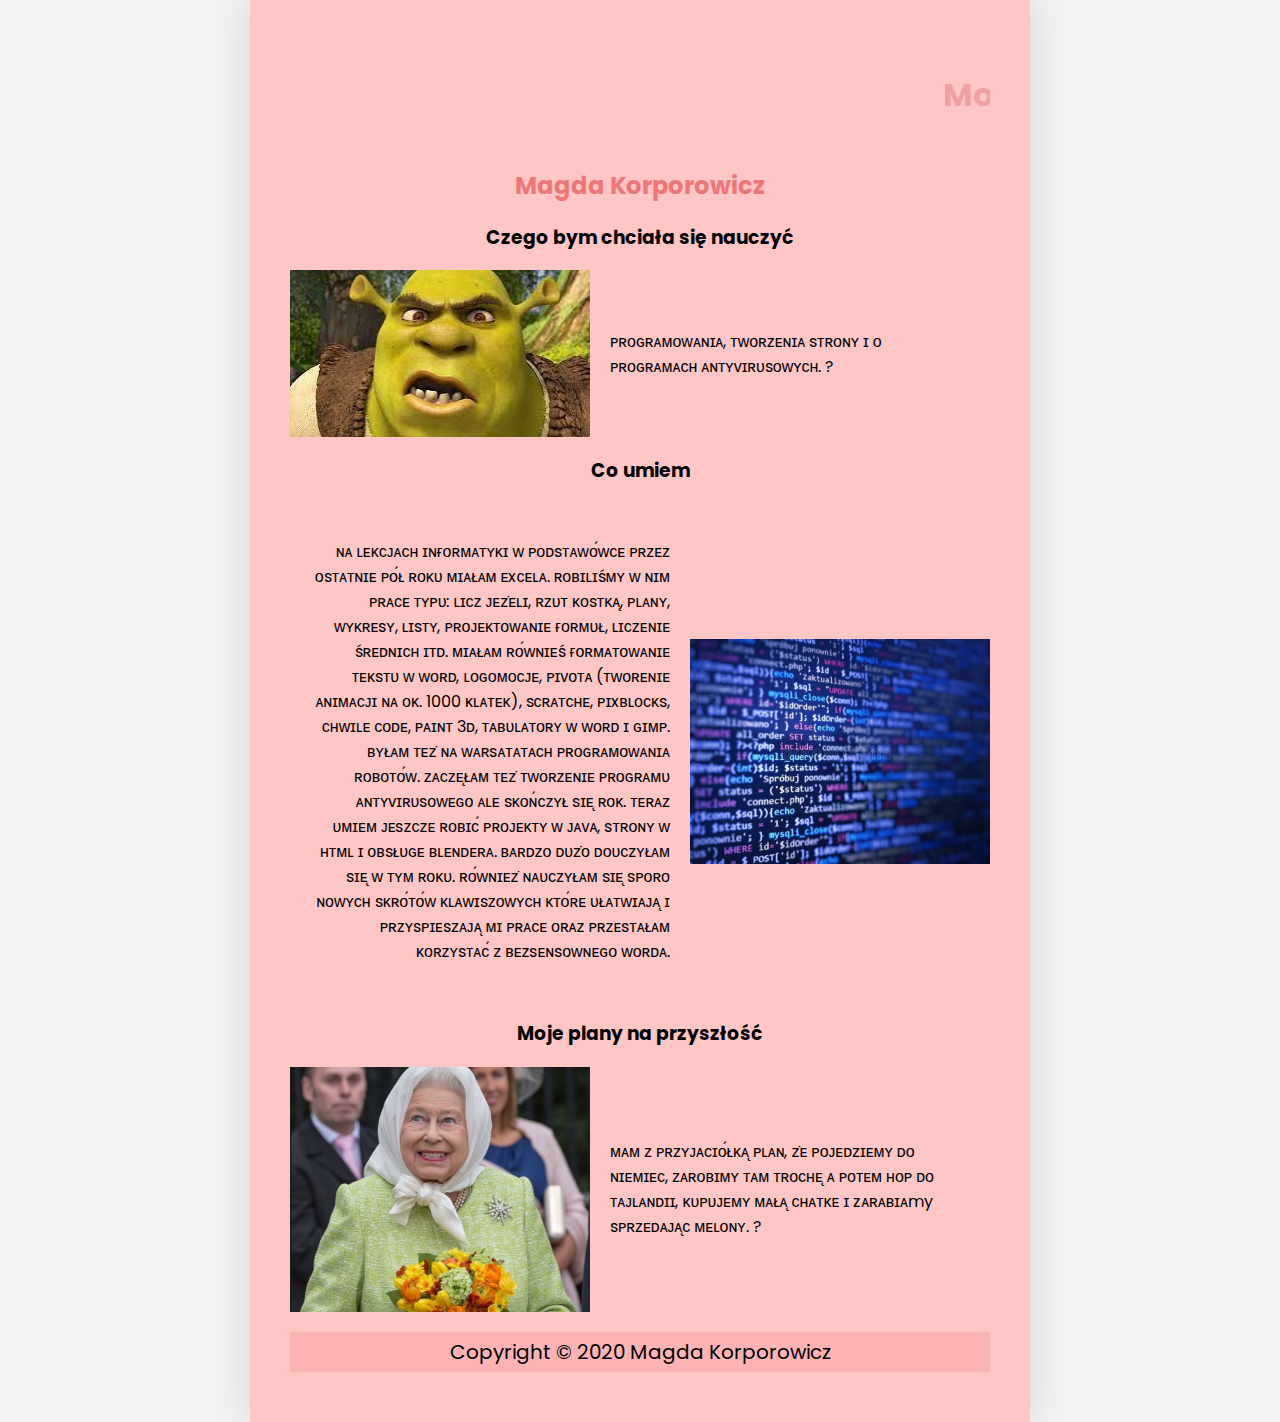
<file: index.html>
<!DOCTYPE html>
<html lang="en">
<head>
    <meta charset="UTF-8">
    <meta http-equiv="X-UA-Compatible" content="IE=edge">
    <meta name="viewport" content="width=device-width, initial-scale=1.0">
    <title>CV</title>
    <link rel="stylesheet" href="style.css">
</head>
<body>
    <div class="box">
        <header>
            <marquee> <h1>Moje CV</h1> </marquee>
            <h2>Magda Korporowicz </h2>
        </header>
        <main>
            <section>
                <h3>Czego bym chciała się nauczyć</h3>
                <div class="zdjecieItekst">
                    <img class="zdjecie1" src="shrek.jpg" alt="">
                    <p>
                    ᴘʀᴏɢʀᴀᴍᴏᴡᴀɴɪᴀ, ᴛᴡᴏʀᴢᴇɴɪᴀ sᴛʀᴏɴʏ ɪ ᴏ ᴘʀᴏɢʀᴀᴍᴀᴄʜ ᴀɴᴛʏᴠɪʀᴜsᴏᴡʏᴄʜ. ?</p>
                </div>
            </section>
            <section>
                <h3>Co umiem </h3>
                <div class="zdjecieItekst">
                    <p class="doPrawej">
                        ɴᴀ ʟᴇᴋᴄᴊᴀᴄʜ ɪɴғᴏʀᴍᴀᴛʏᴋɪ ᴡ ᴘᴏᴅsᴛᴀᴡᴏ́ᴡᴄᴇ ᴘʀᴢᴇᴢ ᴏsᴛᴀᴛɴɪᴇ ᴘᴏ́ᴌ ʀᴏᴋᴜ ᴍɪᴀᴌᴀᴍ ᴇxᴄᴇʟᴀ. ʀᴏʙɪʟɪśᴍʏ ᴡ ɴɪᴍ ᴘʀᴀᴄᴇ ᴛʏᴘᴜ: ʟɪᴄᴢ ᴊᴇᴢ̇ᴇʟɪ, ʀᴢᴜᴛ ᴋᴏsᴛᴋᴀ̨, ᴘʟᴀɴʏ, ᴡʏᴋʀᴇsʏ, ʟɪsᴛʏ, ᴘʀᴏᴊᴇᴋᴛᴏᴡᴀɴɪᴇ ғᴏʀᴍᴜᴌ, ʟɪᴄᴢᴇɴɪᴇ śʀᴇᴅɴɪᴄʜ ɪᴛᴅ. ᴍɪᴀᴌᴀᴍ ʀᴏ́ᴡɴɪᴇś ғᴏʀᴍᴀᴛᴏᴡᴀɴɪᴇ ᴛᴇᴋsᴛᴜ ᴡ ᴡᴏʀᴅ, ʟᴏɢᴏᴍᴏᴄᴊᴇ, ᴘɪᴠᴏᴛᴀ (ᴛᴡᴏʀᴇɴɪᴇ ᴀɴɪᴍᴀᴄᴊɪ ɴᴀ ᴏᴋ. 1000 ᴋʟᴀᴛᴇᴋ), sᴄʀᴀᴛᴄʜᴇ, ᴘɪxʙʟᴏᴄᴋs, ᴄʜᴡɪʟᴇ ᴄᴏᴅᴇ, ᴘᴀɪɴᴛ 3ᴅ, ᴛᴀʙᴜʟᴀᴛᴏʀʏ ᴡ ᴡᴏʀᴅ ɪ ɢɪᴍᴘ. ʙʏᴌᴀᴍ ᴛᴇᴢ̇ ɴᴀ ᴡᴀʀsᴀᴛᴀᴛᴀᴄʜ ᴘʀᴏɢʀᴀᴍᴏᴡᴀɴɪᴀ ʀᴏʙᴏᴛᴏ́ᴡ. ᴢᴀᴄᴢᴇ̨ᴌᴀᴍ ᴛᴇᴢ̇ ᴛᴡᴏʀᴢᴇɴɪᴇ ᴘʀᴏɢʀᴀᴍᴜ ᴀɴᴛʏᴠɪʀᴜsᴏᴡᴇɢᴏ ᴀʟᴇ sᴋᴏɴ́ᴄᴢʏᴌ sɪᴇ̨ ʀᴏᴋ. ᴛᴇʀᴀᴢ ᴜᴍɪᴇᴍ ᴊᴇsᴢᴄᴢᴇ ʀᴏʙɪᴄ́ ᴘʀᴏᴊᴇᴋᴛʏ ᴡ ᴊᴀᴠᴀ, sᴛʀᴏɴʏ ᴡ ʜᴛᴍʟ ɪ ᴏʙsᴌᴜɢᴇ ʙʟᴇɴᴅᴇʀᴀ. ʙᴀʀᴅᴢᴏ ᴅᴜᴢ̇ᴏ ᴅᴏᴜᴄᴢʏᴌᴀᴍ sɪᴇ̨ ᴡ ᴛʏᴍ ʀᴏᴋᴜ. ʀᴏ́ᴡɴɪᴇᴢ̇ ɴᴀᴜᴄᴢʏᴌᴀᴍ sɪᴇ̨ sᴘᴏʀᴏ ɴᴏᴡʏᴄʜ sᴋʀᴏ́ᴛᴏ́ᴡ ᴋʟᴀᴡɪsᴢᴏᴡʏᴄʜ ᴋᴛᴏ́ʀᴇ ᴜᴌᴀᴛᴡɪᴀᴊᴀ̨ ɪ ᴘʀᴢʏsᴘɪᴇsᴢᴀᴊᴀ̨ ᴍɪ ᴘʀᴀᴄᴇ ᴏʀᴀᴢ ᴘʀᴢᴇsᴛᴀᴌᴀᴍ ᴋᴏʀᴢʏsᴛᴀᴄ́ ᴢ ʙᴇᴢsᴇɴsᴏᴡɴᴇɢᴏ ᴡᴏʀᴅᴀ.</p>
                    <img class="zdjecie2" src="code.jpg" alt="">
                </div>
            </section>
            <section>
                <h3>Moje plany na przyszłość</h3>
                <div class="zdjecieItekst">
                    <img class="zdjecie1" src="krolowa.jpg" alt="">
                    <p>  
                  ᴍᴀᴍ ᴢ ᴘʀᴢʏᴊᴀᴄɪᴏ́ᴌᴋᴀ̨ ᴘʟᴀɴ, ᴢ̇ᴇ ᴘᴏᴊᴇᴅᴢɪᴇᴍʏ ᴅᴏ ɴɪᴇᴍɪᴇᴄ, ᴢᴀʀᴏʙɪᴍʏ ᴛᴀᴍ ᴛʀᴏᴄʜᴇ̨ ᴀ ᴘᴏᴛᴇᴍ ʜᴏᴘ ᴅᴏ ᴛᴀᴊʟᴀɴᴅɪɪ, ᴋᴜᴘᴜᴊᴇᴍʏ ᴍᴀᴌᴀ̨ ᴄʜᴀᴛᴋᴇ ɪ zᴀʀᴀʙɪᴀmy sᴘʀᴢᴇᴅᴀᴊᴀ̨ᴄ ᴍᴇʟᴏɴʏ.  ?</p>
                </div>
            </section>
        </main>
        <footer>
            Copyright &copy; 2020 Magda Korporowicz
        </footer>
    </div>
   

</body>
</html>
</file>
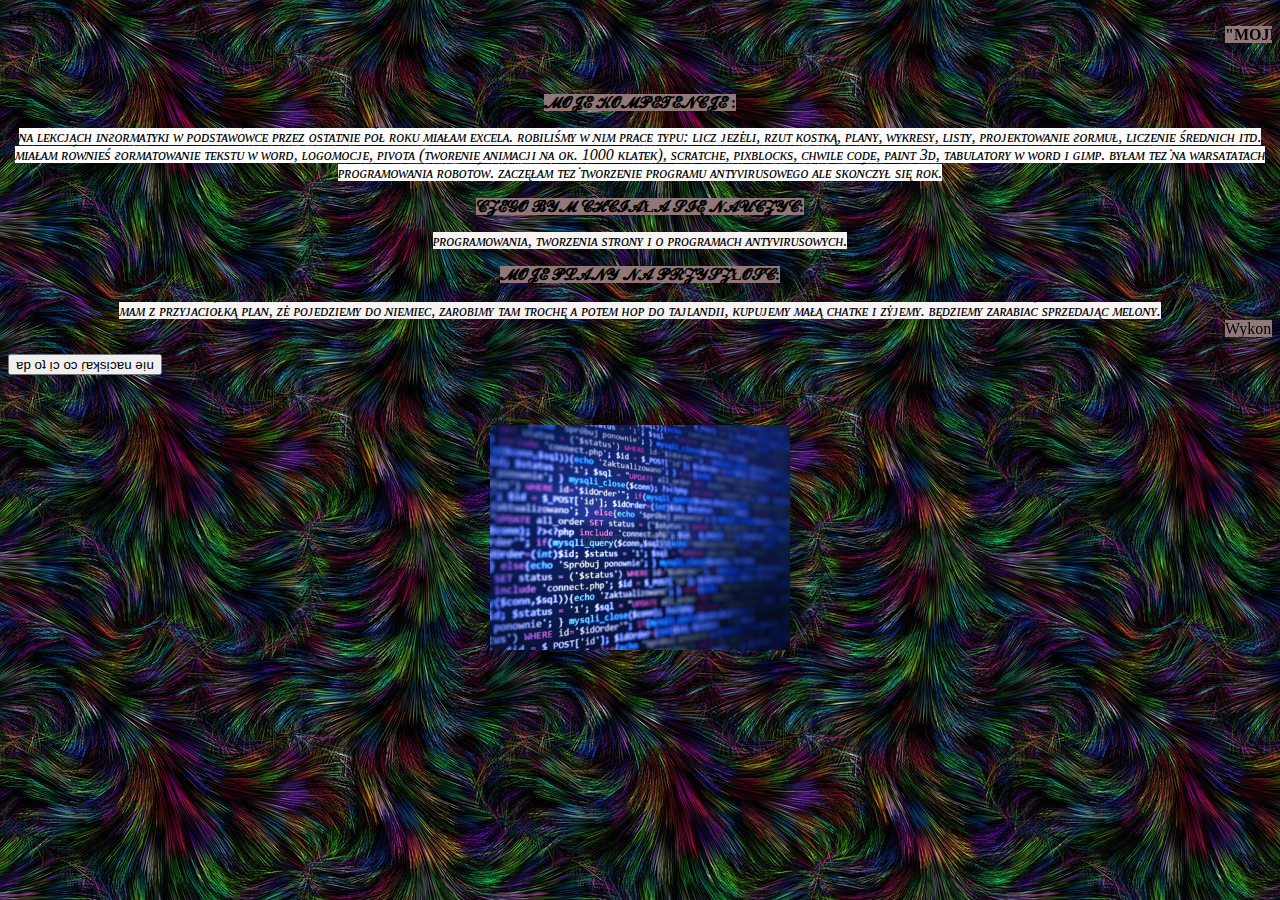
<file: mojeCV.html>
<head>
   
    <meta charset="utf-8"/>
    <link rel="stylesheet" href="styl.css">

</head>


<body>
 M.K klasa 1b
    <b>
        <u>
          <marquee>
             
            <span style='background-color:rgb(145, 120, 120)'> "MOJE CV"</span> 
        </marquee>
         </u>
    </b>
</p>
    
<center><p>
        <br/>
            <b>
                <center><span style='background-color:rgb(145, 120, 120)'>𝓜𝓞𝓙𝓔 𝓚𝓞𝓜𝓟𝓔𝓣𝓔𝓝𝓒𝓙𝓔 : </span></center>
            </b>
            <p>
                <i>
                    <span style='background-color:rgb(253, 253, 253)'> ɴᴀ ʟᴇᴋᴄᴊᴀᴄʜ ɪɴғᴏʀᴍᴀᴛʏᴋɪ ᴡ ᴘᴏᴅsᴛᴀᴡᴏ́ᴡᴄᴇ ᴘʀᴢᴇᴢ ᴏsᴛᴀᴛɴɪᴇ ᴘᴏ́ᴌ ʀᴏᴋᴜ ᴍɪᴀᴌᴀᴍ ᴇxᴄᴇʟᴀ. ʀᴏʙɪʟɪśᴍʏ ᴡ ɴɪᴍ ᴘʀᴀᴄᴇ ᴛʏᴘᴜ: ʟɪᴄᴢ ᴊᴇᴢ̇ᴇʟɪ, ʀᴢᴜᴛ ᴋᴏsᴛᴋᴀ̨, ᴘʟᴀɴʏ, ᴡʏᴋʀᴇsʏ, ʟɪsᴛʏ, ᴘʀᴏᴊᴇᴋᴛᴏᴡᴀɴɪᴇ ғᴏʀᴍᴜᴌ, ʟɪᴄᴢᴇɴɪᴇ śʀᴇᴅɴɪᴄʜ ɪᴛᴅ. ᴍɪᴀᴌᴀᴍ ʀᴏ́ᴡɴɪᴇś ғᴏʀᴍᴀᴛᴏᴡᴀɴɪᴇ ᴛᴇᴋsᴛᴜ ᴡ ᴡᴏʀᴅ, ʟᴏɢᴏᴍᴏᴄᴊᴇ, ᴘɪᴠᴏᴛᴀ (ᴛᴡᴏʀᴇɴɪᴇ ᴀɴɪᴍᴀᴄᴊɪ ɴᴀ ᴏᴋ. 1000 ᴋʟᴀᴛᴇᴋ), sᴄʀᴀᴛᴄʜᴇ, ᴘɪxʙʟᴏᴄᴋs, ᴄʜᴡɪʟᴇ ᴄᴏᴅᴇ, ᴘᴀɪɴᴛ 3ᴅ, ᴛᴀʙᴜʟᴀᴛᴏʀʏ ᴡ ᴡᴏʀᴅ ɪ ɢɪᴍᴘ. ʙʏᴌᴀᴍ ᴛᴇᴢ̇ ɴᴀ ᴡᴀʀsᴀᴛᴀᴛᴀᴄʜ ᴘʀᴏɢʀᴀᴍᴏᴡᴀɴɪᴀ ʀᴏʙᴏᴛᴏ́ᴡ. ᴢᴀᴄᴢᴇ̨ᴌᴀᴍ ᴛᴇᴢ̇ ᴛᴡᴏʀᴢᴇɴɪᴇ ᴘʀᴏɢʀᴀᴍᴜ ᴀɴᴛʏᴠɪʀᴜsᴏᴡᴇɢᴏ ᴀʟᴇ sᴋᴏɴ́ᴄᴢʏᴌ sɪᴇ̨ ʀᴏᴋ. </span>
                </i>
            </p> 
            
        </p>
        <b>
            <center> <span style='background-color:rgb(145, 120, 120)'>𝓒𝓩𝓔𝓖𝓞 𝓑𝓨𝓜 𝓒𝓗𝓒𝓘𝓐Ł𝓐 𝓢𝓘𝓔̨ 𝓝𝓐𝓤𝓒𝓩𝓨𝓒́:</span></center>
        </b>
        <p>
            <i>
                <span style='background-color:rgb(247, 243, 243)'> ᴘʀᴏɢʀᴀᴍᴏᴡᴀɴɪᴀ, ᴛᴡᴏʀᴢᴇɴɪᴀ sᴛʀᴏɴʏ ɪ ᴏ ᴘʀᴏɢʀᴀᴍᴀᴄʜ ᴀɴᴛʏᴠɪʀᴜsᴏᴡʏᴄʜ. </span>
            </i>
        </p> 
        
        <p>
        <b>
            <center><span style='background-color:rgb(145, 120, 120)'>𝓜𝓞𝓙𝓔 𝓟𝓛𝓐𝓝𝓨 𝓝𝓐 𝓟𝓡𝓩𝓨𝓢𝓩Ł𝓞𝓢́𝓒́:</span> </center>
        </b>
        <br>
        <i>
             <span style='background-color:rgb(247, 243, 243)'> ᴍᴀᴍ ᴢ ᴘʀᴢʏᴊᴀᴄɪᴏ́ᴌᴋᴀ̨ ᴘʟᴀɴ, ᴢ̇ᴇ ᴘᴏᴊᴇᴅᴢɪᴇᴍʏ ᴅᴏ ɴɪᴇᴍɪᴇᴄ, ᴢᴀʀᴏʙɪᴍʏ ᴛᴀᴍ ᴛʀᴏᴄʜᴇ̨ ᴀ ᴘᴏᴛᴇᴍ ʜᴏᴘ ᴅᴏ ᴛᴀᴊʟᴀɴᴅɪɪ, ᴋᴜᴘᴜᴊᴇᴍʏ ᴍᴀᴌᴀ̨ ᴄʜᴀᴛᴋᴇ ɪ ᴢ̇ʏᴊᴇᴍʏ. ʙᴇ̨ᴅᴢɪᴇᴍʏ ᴢᴀʀᴀʙɪᴀᴄ́ sᴘʀᴢᴇᴅᴀᴊᴀ̨ᴄ ᴍᴇʟᴏɴʏ.</span>
        </i>
    </br>

        <marquee>
            <span style='background-color:rgb(145, 120, 120)'>Wykonała M.K</span>
        </marquee>
    </center>
    </p>  

  <button onmouseover="RunAway(this)" onclick="MakaPaka">
    ɐp oʇ ı̣ɔ oɔ ɾ̣ɐʞsı̣ɔɐu ǝı̣u
</button> <br>

<p>
    <br/>

  <P Align="center">
    <img src="cyferki.jpg" width=300"">
  </P> 
</p> 

</body>
</file>
<file: style.css>
@import url('https://fonts.googleapis.com/css2?family=Poppins:wght@100;200;300;400;500;600;700;800;900&display=swap');

body {
    margin: 0;
    padding: 0;
    min-height: 100vh;
    display: flex;
    justify-content: center;
    align-items: center;
    box-sizing: border-box;
    background-color: #f2f2f2;
    font-family: 'Poppins', sans-serif;
}

.box  {
    width: 700px;
    padding: 50px 40px;
    background: rgb(255, 198, 198);
    box-shadow: 0px 0px 40px #0000001f;
}


h1 {
    color: rgb(243, 160, 160);
}

h2 {
    color: rgb(238, 118, 118);
}

h3 {
    text-align: center;
}

header {
    text-align: center;
}

.zdjecie1 {
    width: 300px;
    float: left;
}

.zdjecie2 {
    width: 300px;
    float: left;

}

p {
    float: left;
    display: flex;
    align-items: center;
    padding: 20px;
}

.zdjecieItekst {
    display: flex;
    align-items: center;
    justify-content: center;
}

.doPrawej {
    text-align: right;
}

footer {
    background: rgb(253, 179, 179);
    padding: 5px;
    text-align: center;
    font-size: 20px;
    margin-top: 20px;
}
</file>
<file: styl.css>
body 

{
    background-image: url("pawie.jpg");
}

.container{
    display: flex;
    background-color: azure;
    height: 190px;
    max-width: 400px;

}

.powieksznie

{
    font-size: medium;
}
</file>
